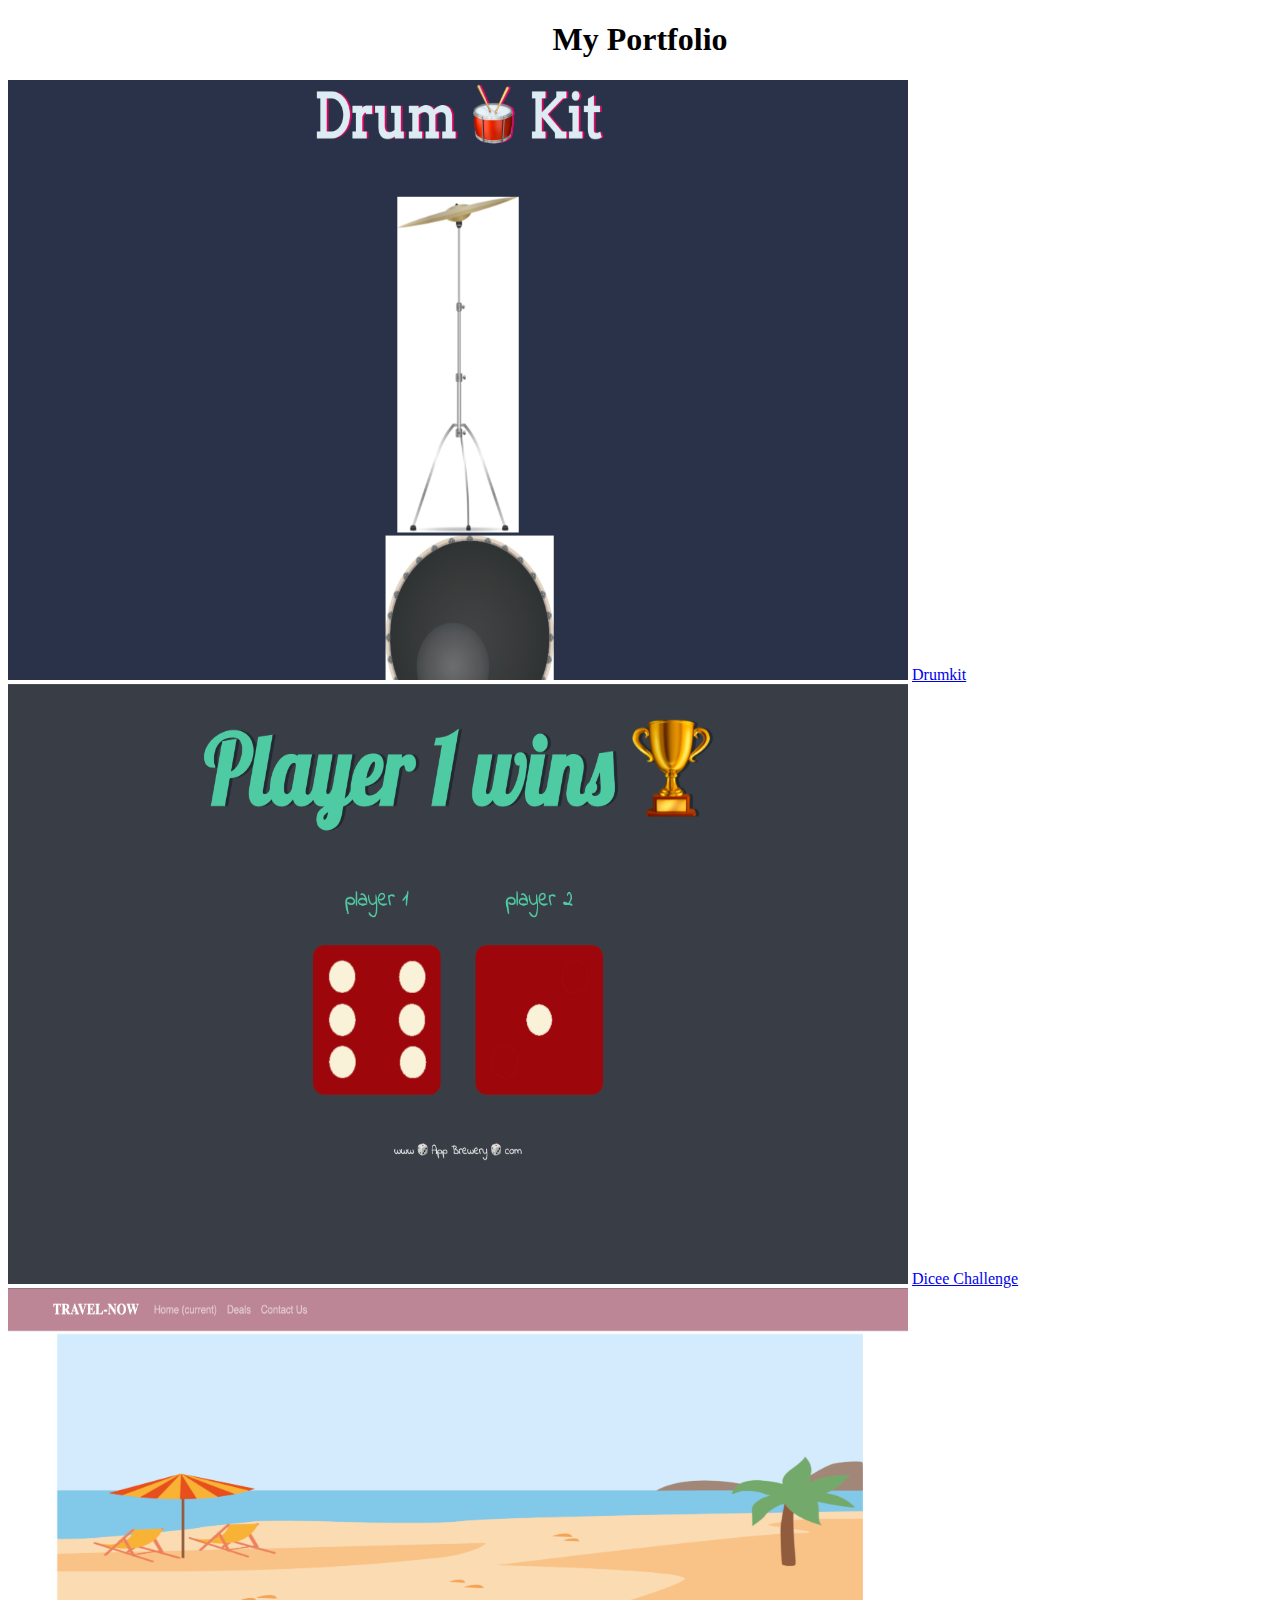
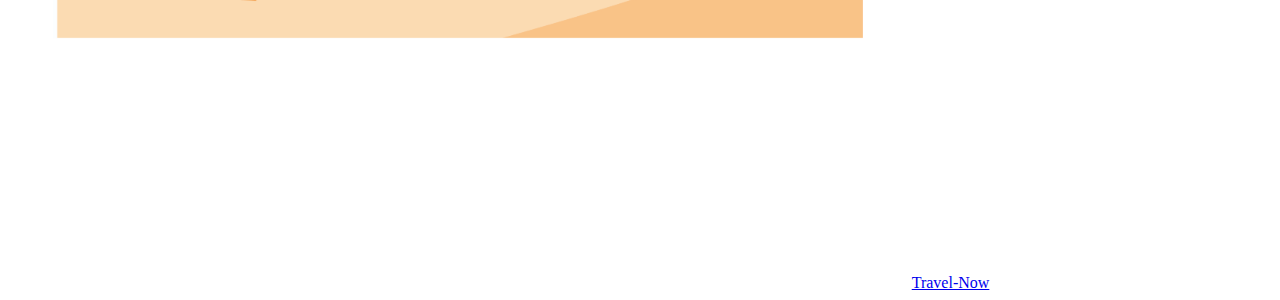
<file: portfolio.html>
<!DOCTYPE html>
<html>
<head>
<meta charset="utf-8">
<title>my portfolio</title>
</head>
<body>
<center>
<h1>My Portfolio</h1>
</center>


<img src="drumkitimg.png" width="900" height="600" alt="the drumkit" class="center" />
<a target="_blank"  rel="noopener noreferrer" href="drumkit/drumkit.html">Drumkit</a><br />
<img src="diceeimg.png" width="900" height="600"  alt="dicee challenge" class="center"/>
<a target="_blank"   rel="noopener noreferrer" href="diceechallenge/dicee.html">Dicee Challenge</a><br/>
<img src="travelnowimg.png" width="900" height="600" alt="Travel-now" class="center"/>
<a target="_blank"   rel="noopener noreferrer"  href="Travel-now/travelnow.html">Travel-Now</a>

</body>
</html>
</file>
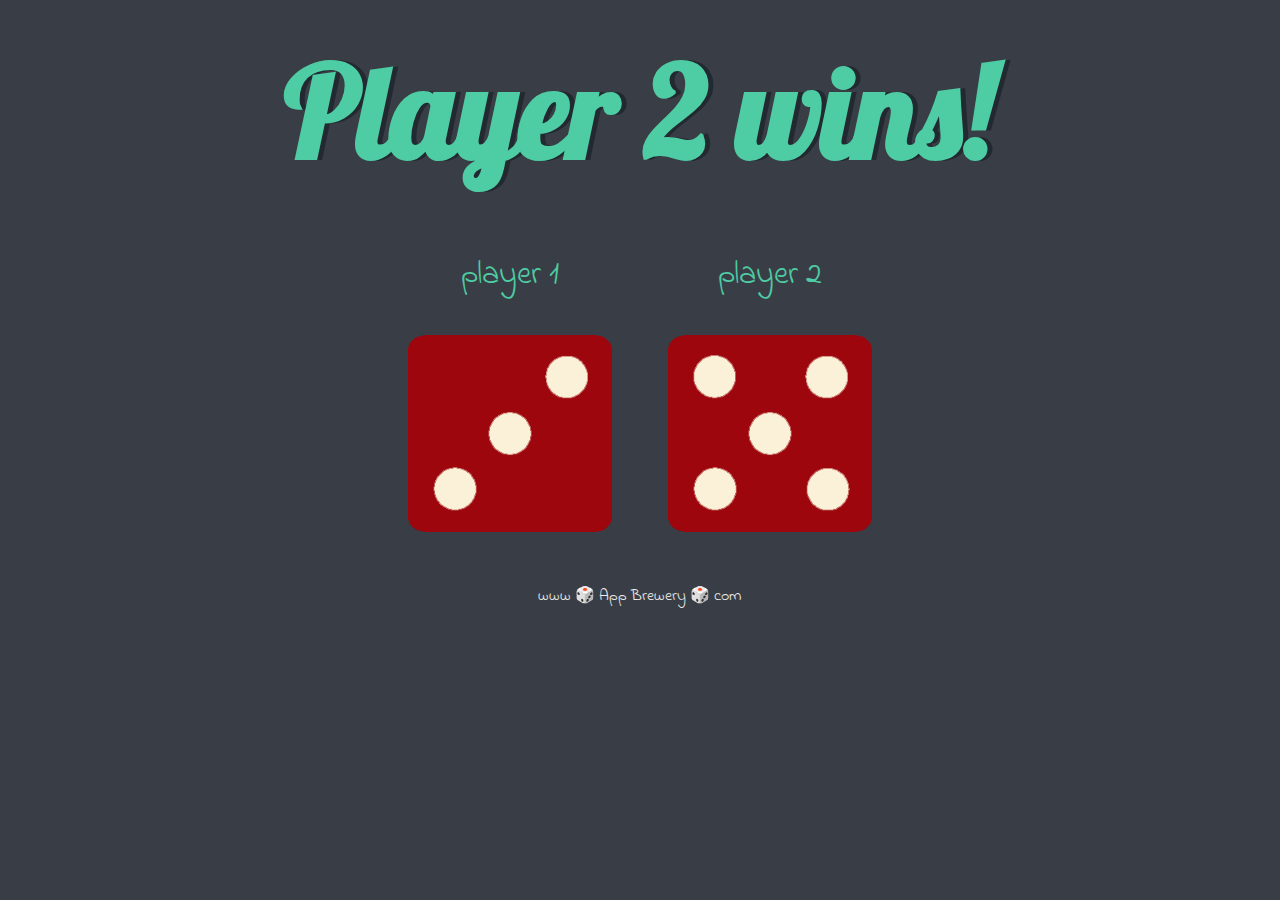
<file: diceechallenge/dicee.html>
<!DOCTYPE html>
<html lang="en" dir="ltr">

<head>
  <meta charset="utf-8">
  <title>Dicee</title>
  <link rel="stylesheet" href="styles.css">
  <link href="https://fonts.googleapis.com/css?family=Indie+Flower|Lobster" rel="stylesheet">
  <link src

</head>

<body>


  <div class="container">


    <h1>Refresh Me</h1>

    <div class="dice">
      <p>player 1</p>
      <img class="img1" src= "images/dice6.png" />

    </div>


   <div class="dice">
     <p>player 2</p>
      <img class="img2" src= "images/dice6.png" />

   </div>





  <script src="app.js">
  </script>

</body>

<footer>
  www 🎲 App Brewery 🎲 com
</footer>

</html>
</file>
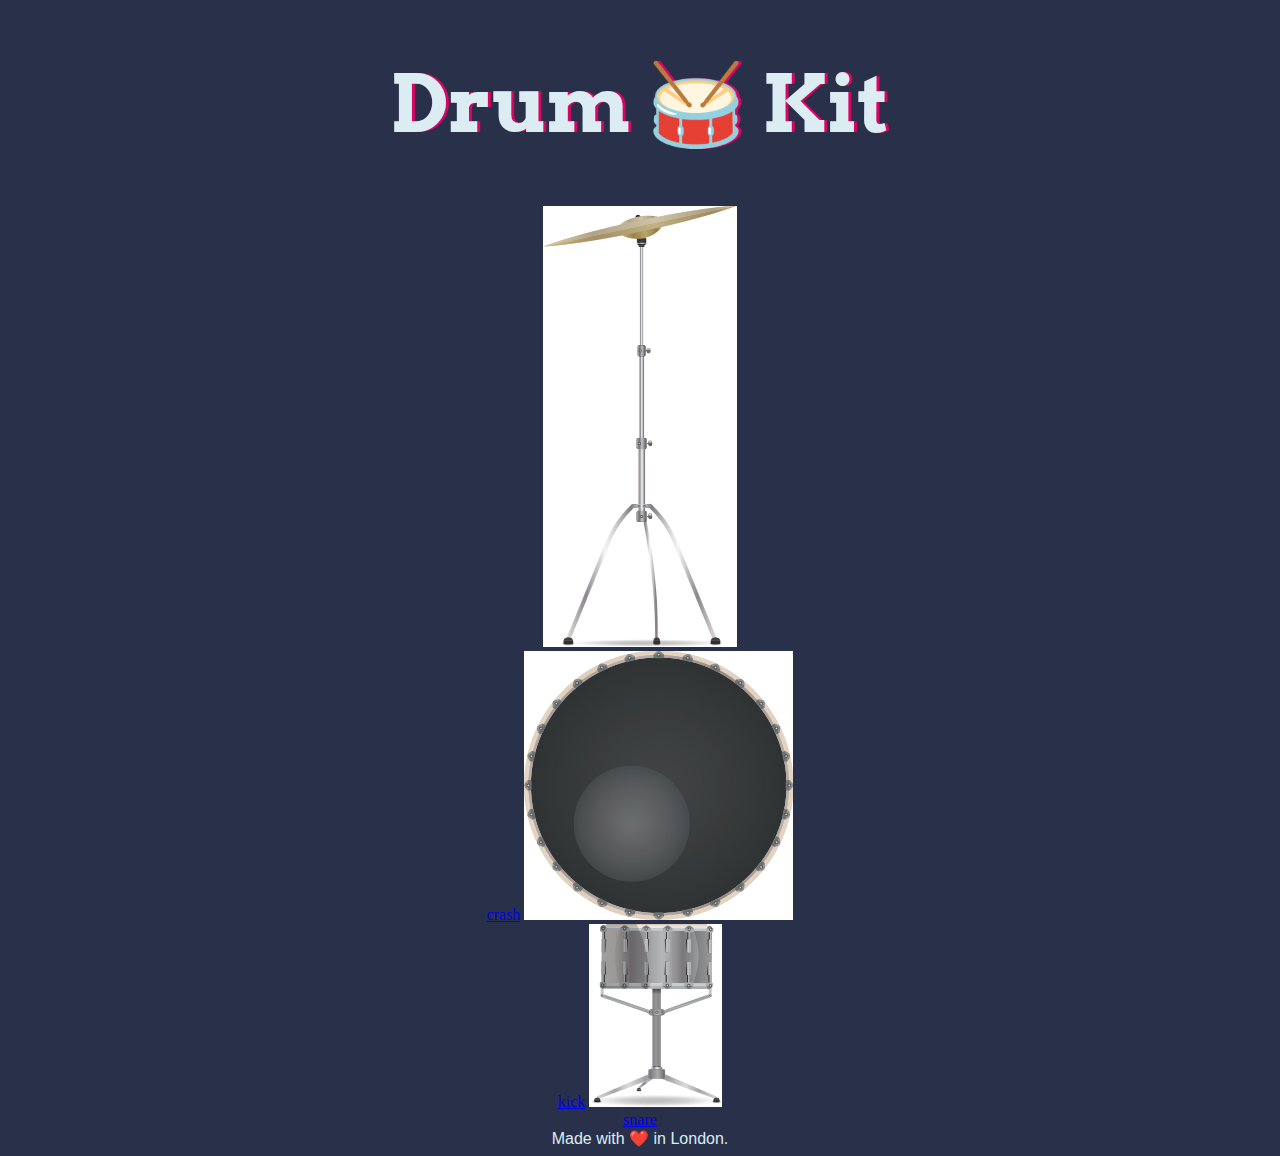
<file: drumkit/drumkit.html>
<!DOCTYPE html>
<html lang="en" dir="ltr">

<head>
  <meta charset="utf-8">
  <title>Drum Kit</title>
  <link rel="stylesheet" href="styles.css">
  <link href="https://fonts.googleapis.com/css?family=Arvo" rel="stylesheet">


</head>

<body>


  <h1 id="title">Drum 🥁 Kit</h1>
  <div class="set">
    <a href="javascript:playSound('crash');"><img
    src="images/crash.png" alt="crash"/></a> <br/>
    <a href="javascript:playSound('crash')">crash</a>
    <audio id="crash"
    src="sounds/crash.mp3"
    preload="auto"></audio>
    <a href="javascript:playSound('kick-bass');"><img
      src="images/kick.png" alt="kick"/></a> <br/>
    <a href="javascript:playSound('kick-bass')">kick</a>
    <audio id="kick-bass"
    src="sounds/kick-bass.mp3"
    preload="auto"></audio>
    <a href="javascript:playSound('snare');"><img
      src="images/snare.png" alt="snare"/></a> <br/>
    <a href="javascript:playSound('snare')">snare</a>
    <audio id="snare"
    src="sounds/snare.mp3"
    preload="auto"></audio>

    



  </div>

  <script src= "index.js" charset="utf-8"></script>


  <footer>
    Made with ❤️ in London.
  </footer>

</body>

</html>
</file>
<file: diceechallenge/styles.css>
.container {
  width: 70%;
  margin: auto;
  text-align: center;
}

.dice {
  text-align: center;
  display: inline-block;

}

body {
  background-color: #393E46;
}

h1 {
  margin: 30px;
  font-family: 'Lobster', cursive;
  text-shadow: 5px 0 #232931;
  font-size: 8rem;
  color: #4ECCA3;
}

p {
  font-size: 2rem;
  color: #4ECCA3;
  font-family: 'Indie Flower', cursive;
}

img {
  width: 80%;
}

footer {
  margin-top: 5%;
  color: #EEEEEE;
  text-align: center;
  font-family: 'Indie Flower', cursive;

}
</file>
<file: drumkit/styles.css>
body {
  text-align: center;
  background-color: #283149;
}

h1 {
  font-size: 5rem;
  color: #DBEDF3;
  font-family: "Arvo", cursive;
  text-shadow: 3px 0 #DA0463;

}

footer {
  color: #DBEDF3;
  font-family: sans-serif;
}

.w {
  background-image: url('images/crash.png');
}



.a{
  background-image: url('images/kick.png');
}

.s {
  background-image:url('images/snare.png');

}

.d {
  background-image:url('images/tom1.png');

}

.j {
background-image:url('images/tom2.png');
}

.k{

}

.l {

}

.set {
  margin: 0 auto;
}

.game-over {
  background-color: red;
  opacity: 0.8;
}

.pressed {
  box-shadow: 0 3px 4px 0 #DBEDF3;
  opacity: 0.5;
}

.red {
  color: red;
}

.drum {
  outline: none;
  border: 10px solid #404B69;
  font-size: 5rem;
  font-family: 'Arvo', cursive;
  line-height: 2;
  font-weight: 900;
  color: #DA0463;
  text-shadow: 3px 0 #DBEDF3;
  border-radius: 15px;
  display: inline-block;
  width: 150px;
  height: 150px;
  text-align: center;
  margin: 10px;
  background-color: white;
}
</file>
